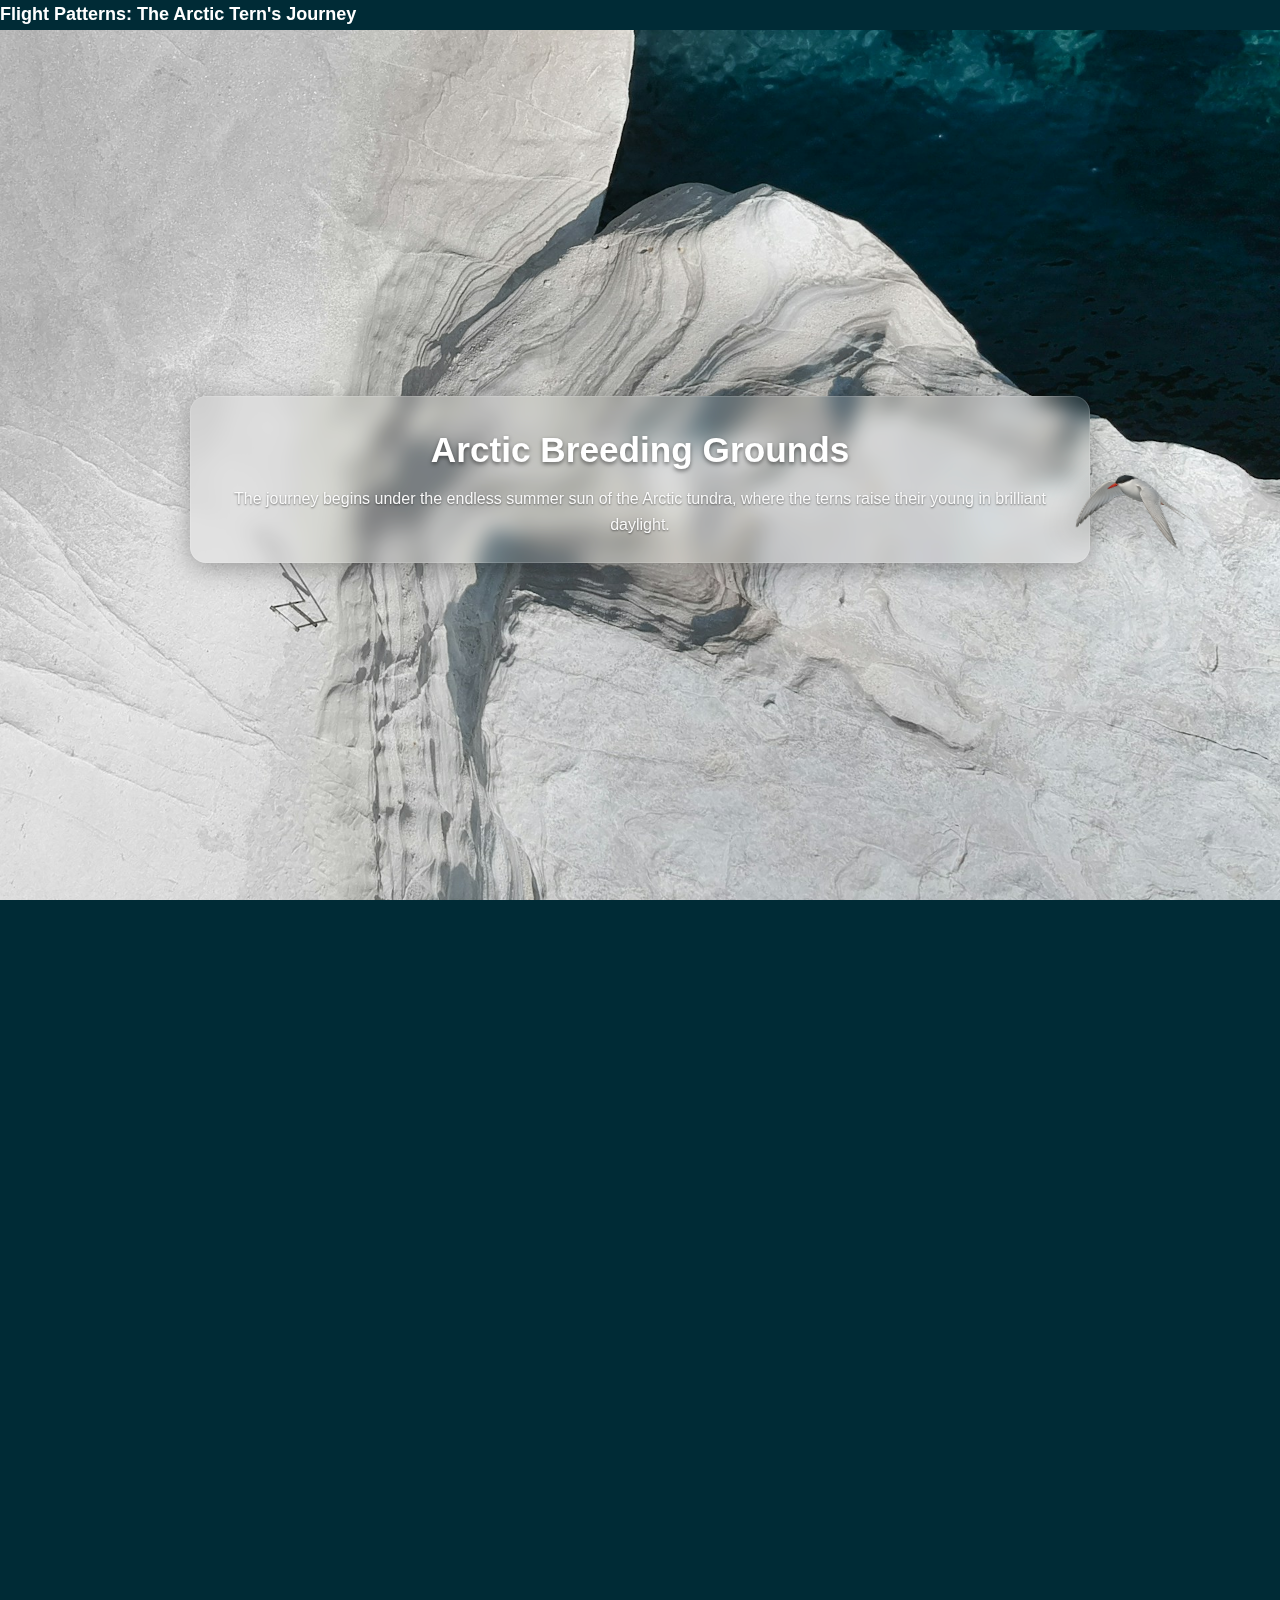
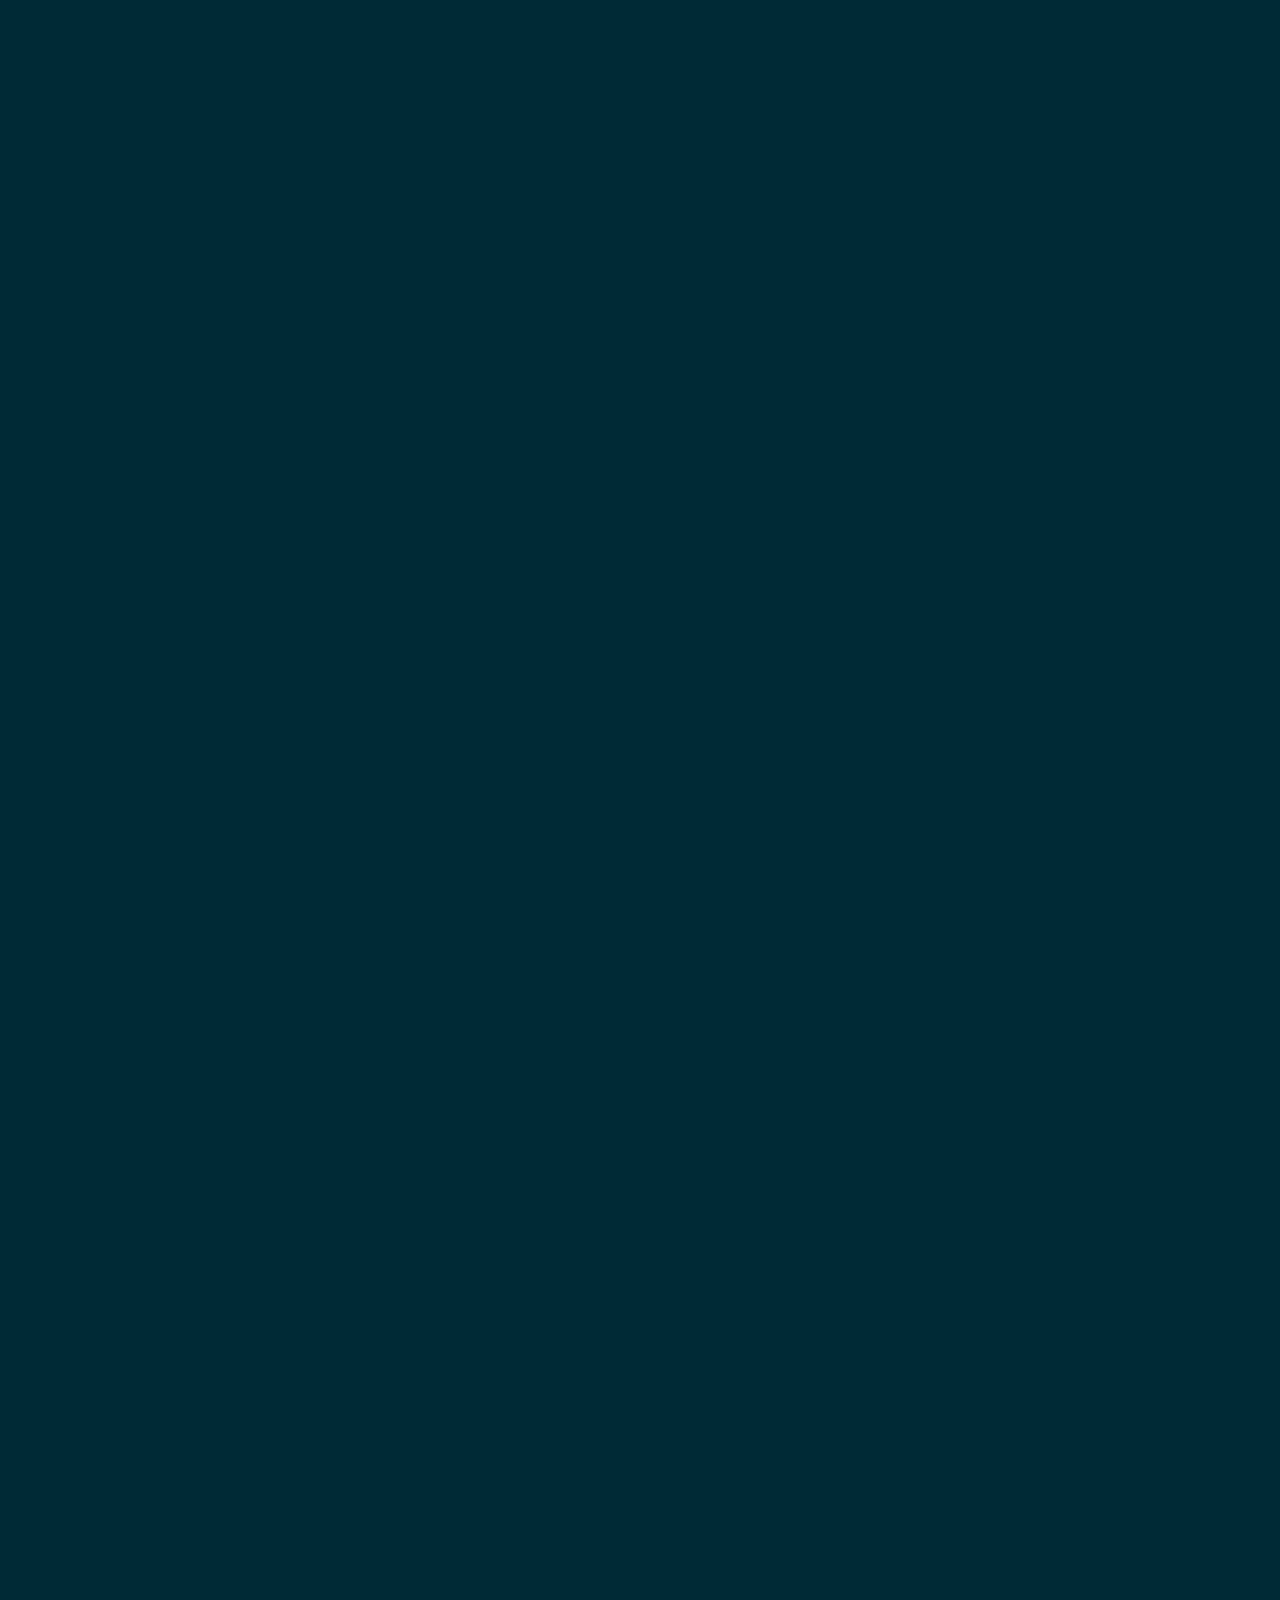
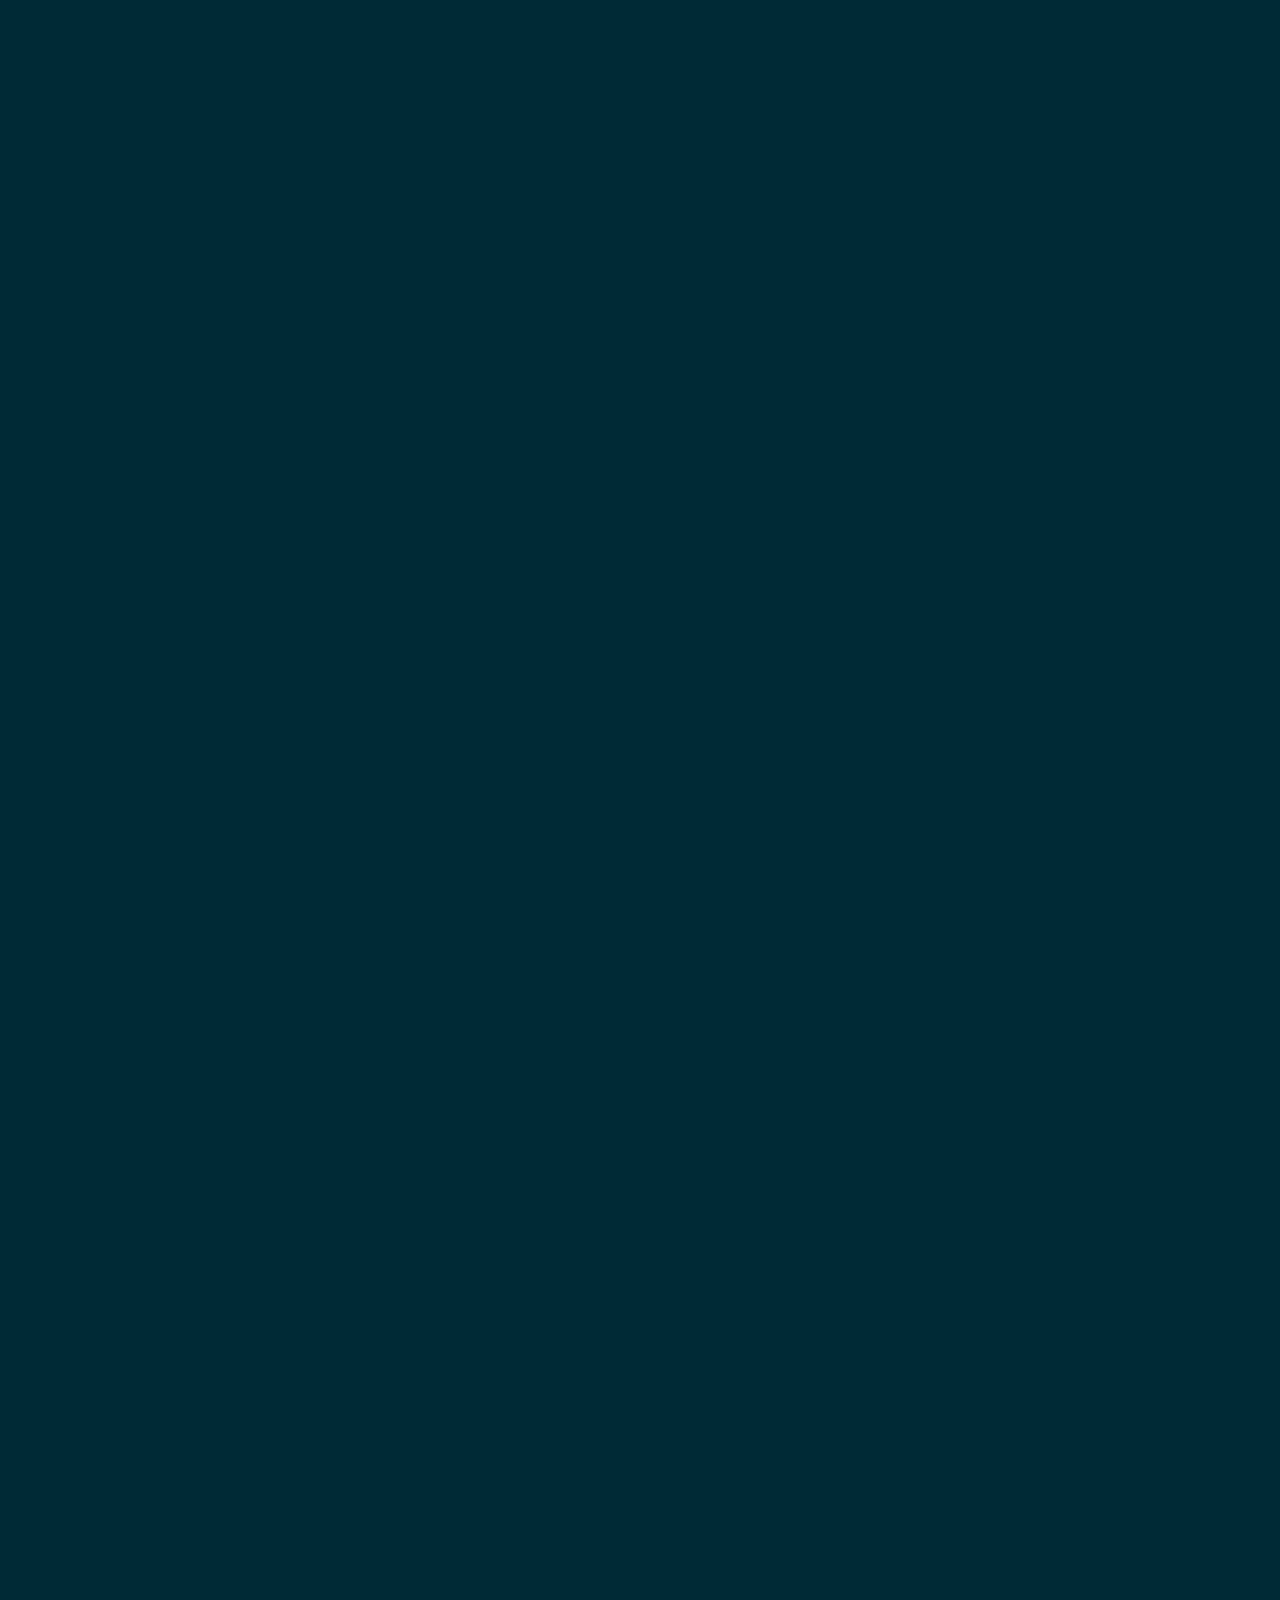
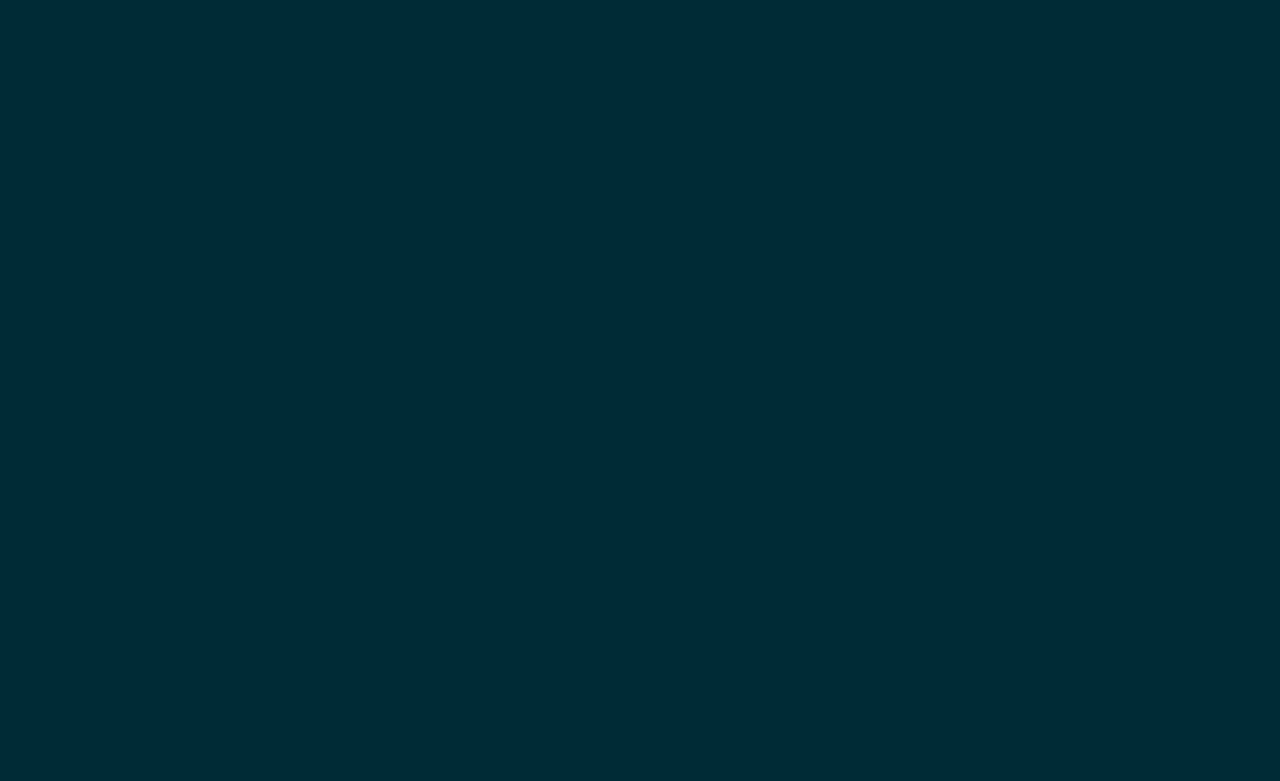
<file: index.html>
<!DOCTYPE html>
<html lang="en">
  <head>
    <meta charset="UTF-8">
    <meta name="viewport" content="width=device-width, initial-scale=1">
    <link rel="stylesheet" href="css/html5reset.css">
    <link rel="stylesheet" href="css/styles.css">
    <link rel="icon" type="image/png" href="images/favicon.png">
    <title>Flight Patterns: The Arctic Tern's Journey</title>
  </head>
  <body>
    <!-- Skip to content for keyboard users -->
    <a class="skip-link" href="#main">Skip to main content</a>

    <!-- Fixed overlay for decorative bird animation (hidden from assistive tech) -->
    <div id="bird-overlay" aria-hidden="true">
      <img
        src="images/tern_wings_up.png"
        alt=""
        id="tern-wings-up"
        class="tern-frame active"
        role="presentation"
      >
      <img
        src="images/tern_wings_down.png"
        alt=""
        id="tern-wings-down"
        class="tern-frame"
        role="presentation"
      >
    </div>

    <header class="site-header" aria-label="Site header">
      <h1 class="visually-hidden">Flight Patterns: The Arctic Tern's Journey</h1>
    </header>

    <main id="main">
      <!-- Stage 1: Arctic Breeding Grounds -->
  <!-- Plug in your JPG for each stage via data-bg -->
  <section class="migration-stage stage-arctic" id="stage-arctic" data-image="images/parallax_arctic.jpg">
        <div class="stage-content">
          <h2 class="stage-title">Arctic Breeding Grounds</h2>
          <p class="stage-description">
            The journey begins under the endless summer sun of the Arctic tundra,
            where the terns raise their young in brilliant daylight.
          </p>
        </div>
      </section>

      <!-- Stage 2: North Atlantic Departure -->
  <section class="migration-stage stage-north-atlantic" id="stage-north-atlantic" data-image="images/parallax_northatlantic.jpg">
        <div class="stage-content">
          <h2 class="stage-title">North Atlantic Departure</h2>
          <p class="stage-description">
            As the polar light fades, the terns lift from the cliffs and begin
            their southward flight across the open sea.
          </p>
        </div>
      </section>

      <!-- Stage 3: Mid-Atlantic Crossing -->
  <section class="migration-stage stage-mid-atlantic" id="stage-mid-atlantic" data-image="images/parallax_midatlantic.jpg">
        <div class="stage-content">
          <h2 class="stage-title">Mid-Atlantic Crossing</h2>
          <p class="stage-description">
            Over deep blue waters, the Arctic Tern travels thousands of miles—
            one of the longest continuous flights of any creature on Earth.
          </p>
        </div>
      </section>

      <!-- Stage 4: Southern Ocean Passage -->
  <section class="migration-stage stage-southern-ocean" id="stage-southern-ocean" data-image="images/parallax_southernocean.jpg">
        <div class="stage-content">
          <h2 class="stage-title">Southern Ocean Passage</h2>
          <p class="stage-description">
            Guided by ocean currents and trade winds, the terns glide along the
            edges of continents toward the icy southern seas.
          </p>
        </div>
      </section>

      <!-- Stage 5: Antarctic Feeding Grounds -->
  <section class="migration-stage stage-antarctic" id="stage-antarctic" data-image="images/parallax_antarctic.jpg">
        <div class="stage-content">
          <h2 class="stage-title">Antarctic Feeding Grounds</h2>
          <p class="stage-description">
            Endless daylight returns as the terns reach the Antarctic coast,
            feasting in the cold violet glow of the southern summer.
          </p>
        </div>
      </section>

      <!-- Stage 6: Return North -->
  <section class="migration-stage stage-return-north" id="stage-return-north" data-image="images/parallax_returnnorth.jpg">
        <div class="stage-content">
          <h2 class="stage-title">Return North</h2>
          <p class="stage-description">
            After months of travel, the Arctic Tern traces its path north again—
            completing a 44,000-mile journey from pole to pole.
          </p>
        </div>
      </section>
    </main>

    <footer id="site-footer">
      <p>© 2025 <strong>Flight Patterns</strong> · Designed by Emmaline Lehman</p>
      <nav aria-label="Footer">
        <ul>
          <li><a href="#stage-arctic">Back to Top</a></li>
          <li><a href="#stage-antarctic">Antarctic</a></li>
          <li><a href="#stage-return-north">Return North</a></li>
        </ul>
      </nav>
    </footer>

    <script src="js/script.js" defer></script>
  </body>
</html>
</file>
<file: css/styles.css>
/*
  Flight Patterns — Cinematic, unified design with Glassmorphism and hardcoded styles cuz root is too hard 
*/

body,
html {
  margin: 0;
  padding: 0;
  height: 100%;
  font-family: -apple-system, BlinkMacSystemFont, "Segoe UI", Roboto, Helvetica, Arial, sans-serif;
  overflow-x: hidden;
}

/* Global styles */
* {
  box-sizing: border-box;
}

html {
  scroll-behavior: smooth;
}

body {
  background: #002b36;
  /* Default background */
  color: #fff;
  /* Default text color */
  font-family: -apple-system, BlinkMacSystemFont, "Segoe UI", Roboto, Helvetica, Arial, sans-serif;
  line-height: 1.65;
  font-size: 18px;
  -webkit-font-smoothing: antialiased;
  text-rendering: optimizeLegibility;
}

/* Focus outline */
:focus-visible {
  outline: 3px solid #ffb347;
  outline-offset: 3px;
}

/* Skip link */
.skip-link {
  position: absolute;
  top: -1000px;
  left: 1rem;
  padding: 0.6rem 0.9rem;
  background: #111;
  color: #fff;
  border-radius: 6px;
  z-index: 9999;
}

.skip-link:focus {
  top: 1rem;
}

/* Global Container for content centering */
.container {
  max-width: 1200px;
  margin: 0 auto;
  padding: 0 1rem;
}


#site-header {
  position: fixed;
  top: 0;
  left: 0;
  width: 100%;
  z-index: 50;
  padding: 1.5rem 0;
  /* Glassmorphism on Header */
  backdrop-filter: blur(10px);
  -webkit-backdrop-filter: blur(10px);
  border-bottom: .5px solid #333;
}

#site-header .container {
  display: flex;
  justify-content: space-between;
  align-items: center;
}

.site-title {
  font-size: clamp(1.2rem, 2vw, 1.5rem);
  font-weight: 700;
  margin: 0;
  text-decoration: none;
  color: #ffffff;
}

#site-header nav ul {
  list-style: none;
  padding: 0;
  margin: 0;
  display: flex;
  gap: 1.5rem;
}

#site-header a {
  color: #ffffff;
  text-decoration: none;
  font-weight: 500;
  transition: color 0.2s;
}

#site-header a:hover,
#site-header a[aria-current="page"] {
  text-decoration: underline;
  color: #ffdca8;
}

/* Responsive nav and header text sizing (applies to both index and about) */
#site-header .site-title,
#site-header h1 {
  font-size: clamp(1rem, 1.6vw, 1.25rem);
}

/* center nav and give pill-like links with responsive sizing */
#site-header nav ul {
  justify-content: center;
}

#site-header a {
  display: inline-block;
  padding: clamp(0.3rem, 0.8vw, 0.45rem) clamp(0.6rem, 1.6vw, 0.9rem);
  border-radius: 999px;
  background: rgba(255, 255, 255, 0.03);
  transition: background .14s ease, transform .12s ease, color .12s ease;
  font-size: clamp(0.85rem, 1.4vw, 1.02rem);
  text-align: center;
}

#site-header a:hover,
#site-header a[aria-current="page"] {
  background: rgba(255, 220, 168, 0.12);
  color: #fff;
  transform: translateY(-2px);
}

/* Responsive sizes for about page content */
.hero-content h1 {
  font-size: clamp(1.3rem, 5.2vw, 2.2rem);
}

.hero-content p {
  font-size: clamp(0.98rem, 1.8vw, 1.15rem);
}

.page-section__title {
  font-size: clamp(1.05rem, 2.4vw, 1.9rem);
}

.content-section h2 {
  font-size: clamp(1rem, 2vw, 1.6rem);
}

.content-section p,
.card__text {
  font-size: clamp(0.98rem, 1.6vw, 1.12rem);
}

.team__name {
  font-size: clamp(1rem, 1.8vw, 1.15rem);
}

.team__bio {
  font-size: clamp(0.95rem, 1.6vw, 1.02rem);
}


/* Footer: Dark Theme */
#site-footer {
  padding: 2rem 1rem 3rem;
  text-align: center;
  background: #1a1a1a;
  color: rgba(255, 255, 255, 0.85);
  position: relative;
  z-index: 20;
}

#site-footer p {
  margin: 0 0 .75rem;
}

#site-footer nav ul {
  margin: 0;
  padding: 0;
  list-style: none;
  display: inline-flex;
  gap: 1rem;
}

#site-footer a {
  color: #eaeaea;
  text-decoration: underline;
  text-underline-offset: 3px;
}

#site-footer a:hover {
  color: #fff;
}


/* Migration stage layout */
.migration-stage {
  position: relative;
  height: 100vh;
  display: flex;
  align-items: center;
  justify-content: center;
  text-align: center;
  background-size: cover;
  background-position: center;
  background-attachment: fixed;
}

/* Stage content — glassmorphism */
.stage-content {
  position: relative;
  z-index: 2;
  max-width: 900px;
  width: 94%;
  padding: 1.4rem 1.2rem;
  background: rgba(255, 255, 255, 0.1);
  border: 1px solid rgba(255, 255, 255, 0.15);
  backdrop-filter: blur(10px) saturate(120%);
  -webkit-backdrop-filter: blur(10px) saturate(120%);
  border-radius: 16px;
  box-shadow: 0 6px 25px rgba(0, 0, 0, 0.3);
}

.stage-title {
  font-size: clamp(1.8rem, 3.2vw, 2.6rem);
  margin-bottom: 0.4rem;
  text-shadow: 0 2px 4px rgba(0, 0, 0, 0.5);
}

.stage-description {
  font-size: clamp(1rem, 1.6vw, 1.15rem);
  color: rgba(255, 255, 255, 0.95);
  text-shadow: 0 1px 2px rgba(0, 0, 0, 0.5);
}

/* Bird overlay - Z-index 100 ensures visibility over fixed header */
#bird-overlay {
  position: fixed;
  inset: 0;
  pointer-events: none;
  z-index: 100;
  overflow: hidden;
}

.tern-frame {
  position: absolute;
  width: 160px;
  top: 50%;
  left: 50%;
  transform: translate(-50%, -50%);
  opacity: 0;
  filter: drop-shadow(0 10px 20px rgba(0, 0, 0, 0.4));
  will-change: transform;
}

.tern-frame.active {
  opacity: 1;
}


/* Make main section transparent so video shows through */
.about-main {
  background: transparent;
  color: #fff;
  /* Added padding to push all content below the fixed header */
  padding-top: 6.5rem;
}

/* Video BG is fixed and covers the entire viewport */
.hero .video-bg {
  position: fixed;
  top: 0;
  left: 0;
  width: 100%;
  height: 100%;
  object-fit: cover;
  z-index: -1;
  filter: brightness(0.8) contrast(1.2);
}

.hero .video-bg-media {
  width: 100%;
  height: 100%;
  object-fit: cover;
}

.hero .video-overlay {
  position: absolute;
  inset: 0;
  background: rgba(0, 0, 0, 0.3);
  /* Subtle, dark overlay for readability */
}

/* Universal spacing/padding for main sections */
.site-container-padding {
  max-width: 1000px;
  margin: 4rem auto;
  padding: 0 1rem;
  color: #f0f0f0;
}

.page-section__title {
  font-size: clamp(1.6rem, 2.8vw, 2.4rem);
  margin-bottom: 1rem;
  text-align: center;
  color: #ffdca8;
}

/* Content Section (Mission section) - GLASSMORPHISM */
.content-section {
  /* background: rgba(26, 26, 26, 0.5);  */
  backdrop-filter: blur(10px);
  -webkit-backdrop-filter: blur(10px);
  border-radius: 12px;
  max-width: 980px;
  margin: 2.25rem auto;
  padding: 1.5rem 1.5rem;
  box-shadow: 0 8px 25px rgba(0, 0, 0, 0.4);
}

.content-section h2 {
  color: #ffdca8;
  font-size: clamp(1.4rem, 2.8vw, 2rem);
  margin-top: 0;
  letter-spacing: -0.01em;
  text-align: center;
}

.content-section p {
  color: #f0f0f0;
  font-size: clamp(1.05rem, 1.6vw, 1.25rem);
  line-height: 1.8;
  margin-bottom: 1.25rem;
  text-align: left;
}

.content-section img.content-section__image {
  width: 100%;
  max-width: 600px;
  height: auto;
  display: block;
  margin: 1.5rem auto;
  border-radius: 8px;
  box-shadow: 0 10px 30px rgba(0, 0, 0, 0.5);
}


/* Card Grid - CLEAN GLASS CARDS */
.card-grid {
  display: grid;
  grid-template-columns: repeat(auto-fit, minmax(250px, 1fr));
  gap: 1.5rem;
  margin: 2rem 0;
}

.card {
  background: rgba(255, 255, 255, 0.05);
  /* Very subtle glass */
  border-radius: 12px;
  padding: 1.2rem;
  border: 1px solid rgba(255, 255, 255, 0.1);
  backdrop-filter: blur(5px);
  transition: transform .22s ease, box-shadow .22s ease;
}

.card:hover {
  transform: translateY(-5px);
  box-shadow: 0 10px 20px rgba(0, 0, 0, 0.6);
}

.card__title {
  font-size: 1.05rem;
  margin-top: 0.6rem;
  color: #ffdca8;
}

.card__text {
  color: #fff;
  font-size: 1rem;
  line-height: 1.5;
  margin: 0.4rem 0 0;
}

/* style about page hero-content h2 and p */
.hero-content h2 {
  font-size: clamp(1rem, 3vw, 3rem);
  margin-bottom: 0.6rem;
  text-align: center;
}

.hero-content p {
  font-size: clamp(1rem, 2.5vw, 1.5rem);
  margin-bottom: 0.6rem;
  text-align: center;
}

/* Timeline Component - CENTERED GLASS */
.timeline-list {
  display: grid;
  grid-template-columns: 1fr;
  gap: 0.85rem;
  padding: 0;
  list-style: none;
  justify-items: center;
}

.timeline__item {
  /* background: rgba(26, 26, 26, 0.5);  */
  backdrop-filter: blur(10px);
  padding: 0.85rem 1rem;
  border-radius: 10px;
  display: flex;
  gap: 0.6rem;
  align-items: flex-start;
  width: min(760px, 92%);
  box-shadow: 0 4px 10px rgba(0, 0, 0, 0.5);
  transition: transform .22s ease, box-shadow .22s ease;
}

.timeline__item:hover {
  transform: translateY(-6px);
  box-shadow: 0 16px 35px rgba(0, 0, 0, 0.7);
}

.timeline__key {
  font-weight: 700;
  color: #ffdca8;
  min-width: 110px;
  display: inline-block;
}

/* Team Component - CLEAN, MODERN LOOK */
.team-grid {
  display: flex;
  flex-wrap: wrap;
  gap: 1.5rem;
  padding: 0;
  list-style: none;
  justify-content: center;
  align-items: stretch;
  margin-top: 2rem;
}

/* Make each card flexible/responsive */
.team-grid .team__card {
  flex: 1 1 320px;
  /* grow, shrink, base width */
  max-width: 540px;
  min-width: 260px;
}

/* Responsive image sizing inside the cards */
.team-grid .team__card img {
  width: 120px;
  height: auto;
  max-width: 40%;
  flex-shrink: 0;
  border-radius: 8px;
  object-fit: cover;
}

/* Stack card content on narrow screens and let images expand */
@media (max-width: 520px) {
  .team-grid {
    gap: 1rem;
  }

  .team-grid .team__card {
    flex-direction: column;
    align-items: center;
    text-align: center;
  }

  .team-grid .team__card img {
    width: 100%;
    max-width: 320px;
    margin-bottom: 0.75rem;
    max-width: 100%;
  }
}

.team__card {
  background: rgba(255, 255, 255, 0.077);
  border-radius: 12px;
  padding: 1.5rem;
  display: flex;
  gap: 1.5rem;
  align-items: center;
  text-align: left;
  border: 1px solid rgba(255, 255, 255, 0.1);
  backdrop-filter: blur(5px);
  box-shadow: 0 4px 15px rgba(0, 0, 0, 0.6);
  transition: transform .28s ease, box-shadow .28s ease;
}

.team__card:hover {
  transform: scale(1.02);
  box-shadow: 0 16px 40px rgba(0, 0, 0, 0.7);
}

.team__card img {
  max-width: auto;
  max-height: auto;
  border-radius: 8px;
  object-fit: cover;
  flex-shrink: 0;
  box-shadow: 0 4px 12px rgba(0, 0, 0, 0.5);
}



.team__info {
  flex-grow: 1;
}

.team__name {
  margin: 0;
  font-size: 1.25rem;
  color: #fff;
}

.team__bio {
  margin: 0.4rem 0 0;
  color: rgba(255, 255, 255, 0.9);
  font-size: 1rem;
}

.team p {
  text-align: center;
  color: #f0f0f0;
  font-size: 1rem;
}

/* Contact form */
.contact-form {
  max-width: 820px;
  margin: 0 auto;
  display: grid;
  gap: 1rem;
  /* panel styling */

  border: 1px solid rgba(255, 255, 255, 0.06);
  padding: 1.25rem;
  border-radius: 12px;
  box-shadow: 0 12px 30px rgba(0, 0, 0, 0.5);
}

.contact-form .form-row {
  display: flex;
  flex-direction: column;
}

.contact-form label {
  font-size: 1rem;
  margin-bottom: 0.45rem;
  color: #ffdca8;
  font-weight: 600;
}

.contact-form input,
.contact-form textarea {
  background: rgba(26, 26, 26, 0.5);
  /* Transparent input background */
  backdrop-filter: blur(5px);
  border: 1px solid #444;
  padding: 1rem 1rem;
  color: #fff;
  border-radius: 10px;
  resize: vertical;
  font-size: 1rem;
}

.contact-form input:focus,
.contact-form textarea:focus {
  outline: none;
  box-shadow: 0 0 0 3px rgba(255, 220, 168, 0.4);
  border-color: #ffdca8;
}

.contact-form button {
  appearance: none;
  border: none;
  background: #ffdca8;
  color: #000;
  padding: 1rem 1.15rem;
  border-radius: 12px;
  font-weight: 800;
  cursor: pointer;
  transition: opacity .12s ease;
  font-size: 1rem;
}

.contact-form button:active {
  opacity: 0.8;
}

.contact p {
  text-align: center;
  color: #f0f0f0;
  font-size: 1rem;
}

@media (min-width: 720px) {
  .stage-content {
    padding: 1.5rem 2rem;
  }

  .stage-title {
    font-size: clamp(2.2rem, 2.5vw, 3rem);
  }

  .stage-description {
    font-size: clamp(1rem, 1.2vw, 1.25rem);
  }
}


@media (min-width: 820px) {

  /* Team Grid Layout */
  .team-grid {
    grid-template-columns: repeat(2, minmax(300px, 450px));
    justify-content: center;
  }

  .team__card {
    gap: 1.5rem;
  }

  .content-section {
    padding: 2rem;
  }

  .contact-form {
    grid-template-columns: 1fr 1fr;
  }

  /* Make sure inputs align nicely in the panel */
  .contact-form .form-row {
    width: 100%;
  }

  .contact-form .form-row:nth-last-child(1) {
    grid-column: 1 / -1;
    justify-self: center;
  }

  .timeline__item {
    width: 70%;
  }
}

/* Reduce motion preference */
@media (prefers-reduced-motion: reduce) {
  html {
    scroll-behavior: auto;
  }

  .migration-stage {
    transition: none;
    background-attachment: scroll;
  }

  .tern-frame {
    transition: none;
    animation: none !important;
    transform: translate(-50%, -50%) !important;
  }

  .js-animate-up {
    animation: none;
    opacity: 1;
    transform: none;
  }

  .team__card:hover {
    transform: none;
    box-shadow: none;
  }

  .timeline__item:hover {
    transform: none;
    box-shadow: none;
  }
}
</file>
